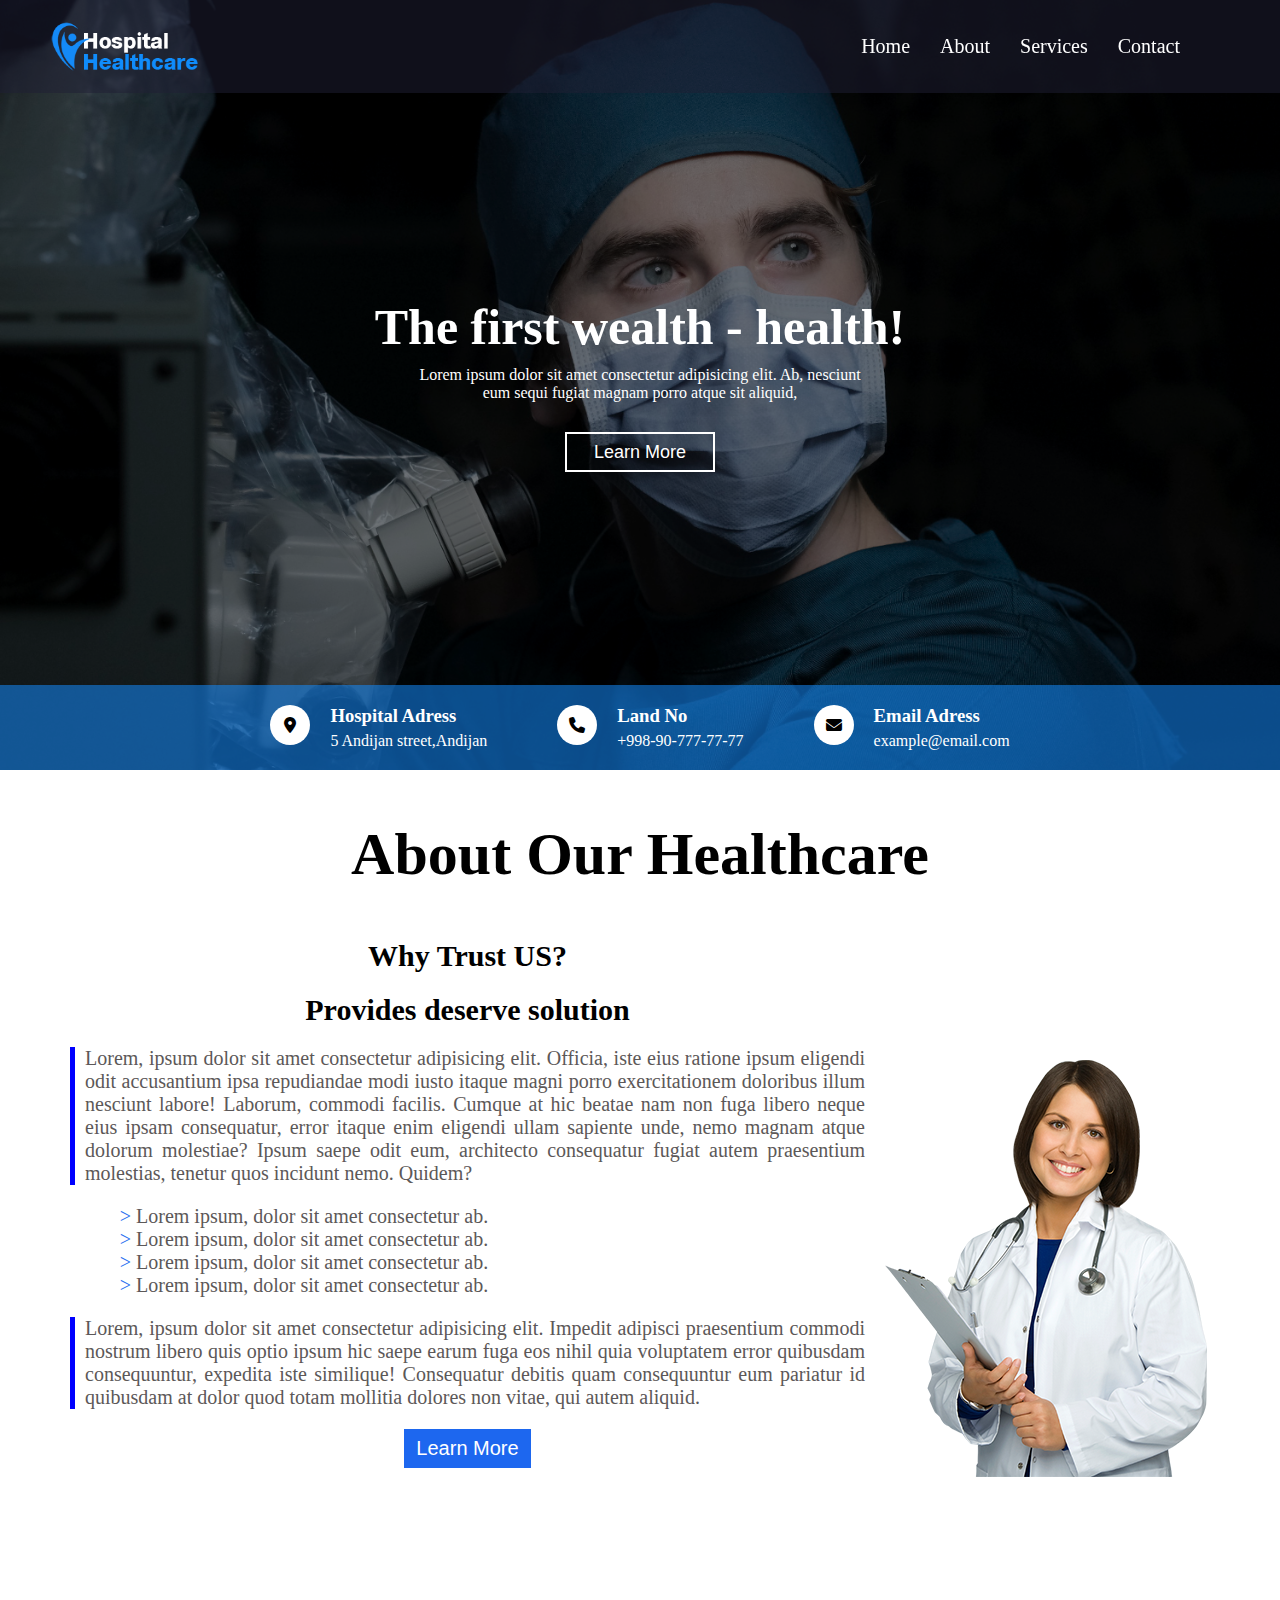
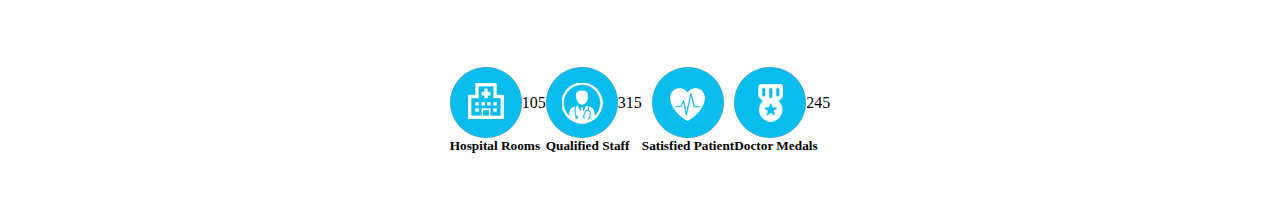
<file: index.html>
<!DOCTYPE html>
<html lang="en">

<head>
    <meta charset="UTF-8">
    <meta name="viewport" content="width=device-width, initial-scale=1.0">
    <title>Document</title>
    <link rel="stylesheet" href="./style.css">
    <link rel="stylesheet" href="https://cdnjs.cloudflare.com/ajax/libs/font-awesome/6.7.2/css/all.min.css">
</head>


<body>
    <div class="site">
        <div class="navbar">
            <img src="./logoo (1).png">
            <ul>
                <li><a href="">Home</a></li>
                <li><a href="./about.html">About</a></li>
                <li><a href="">Services</a></li>
                <li><a href="">Contact</a></li>
            </ul>

        </div>
        <div class="header">
            <div class="header__content">
                <h1>The first wealth - health!</h1>
                <p>Lorem ipsum dolor sit amet consectetur adipisicing elit. Ab, nesciunt eum sequi fugiat magnam porro
                    atque sit aliquid,</p>
                <button>Learn More</button>
            </div>
            <div class="header__footer">
                <div class="box">
                    <i class="fa-solid fa-location-dot"></i>
                    <div class="mini__box">
                        <h3>Hospital Adress</h3>
                        <p>5 Andijan street,Andijan</p>
                    </div>
                </div>
                <div class="box">
                    <i class="fa-solid fa-phone"></i>
                    <div class="mini__box">
                        <h3>Land No</h3>
                        <p>+998-90-777-77-77</p>
                    </div>
                </div>
                <div class="box">
                    <i class="fa-solid fa-envelope"></i>
                    <div class="mini__box">
                        <h3>Email Adress</h3>
                        <p>example@email.com</p>
                    </div>
                </div>
            </div>
        </div>
        <div class="banner">
            <h1>About Our Healthcare</h1>
            <div class="banner__content">
                <div class="banner__content__main">
                    <h2>Why Trust US?</h2>
                    <h3>Provides deserve solution</h3>
                    <p>Lorem, ipsum dolor sit amet consectetur adipisicing elit. Officia, iste eius ratione ipsum
                        eligendi odit accusantium ipsa repudiandae modi iusto itaque magni porro exercitationem
                        doloribus illum nesciunt labore! Laborum, commodi facilis. Cumque at hic beatae nam non fuga
                        libero neque eius ipsam consequatur, error itaque enim eligendi ullam sapiente unde, nemo magnam
                        atque dolorum molestiae? Ipsum saepe odit eum, architecto consequatur fugiat autem praesentium
                        molestias, tenetur quos incidunt nemo. Quidem?</p>
                    <div class="p">
                        <p> <span>></span> Lorem ipsum, dolor sit amet consectetur ab.</p>
                        <p> <span>></span> Lorem ipsum, dolor sit amet consectetur ab.</p>
                        <p> <span>></span> Lorem ipsum, dolor sit amet consectetur ab.</p>
                        <p> <span>></span> Lorem ipsum, dolor sit amet consectetur ab.</p>
                    </div>
                    <p>Lorem, ipsum dolor sit amet consectetur adipisicing elit. Impedit adipisci praesentium commodi
                        nostrum libero quis optio ipsum hic saepe earum fuga eos nihil quia voluptatem error quibusdam
                        consequuntur, expedita iste similique! Consequatur debitis quam consequuntur eum pariatur id
                        quibusdam at dolor quod totam mollitia dolores non vitae, qui autem aliquid.</p>
                    <button>Learn More</button>
                </div>
                <img src="./doctor.png">
            </div>
        </div>
        <div class="across">
            <div class="across__box">
                <div class="across__mini">
                    <img src="./room.png">
                    <span>105</span>
                </div>
                <div class="across__box__mini">
                    <h5>Hospital Rooms</h5>
                </div>
            </div>
            <div class="across__box">
                <div class="across__mini">
                    <img src="./person.png">
                    <span>315</span>
                </div>
                <div class="across__box__mini">
                    <h5>Qualified Staff</h5>
                </div>
            </div>
            <div class="across__box">
                <div class="across__mini">
                    <img src="./patient.png">
                    <span></span>
                </div>
                <div class="across__box__mini">
                    <h5>Satisfied Patient</h5>
                </div>
            </div>
            <div class="across__box">
                <div class="across__mini">
                    <img src="./medal.png">
                    <span>245</span>
                </div>
                <div class="across__box__mini">
                    <h5>Doctor Medals</h5>
                </div>
            </div>
        </div>
    </div>
</body>

</html>
</file>
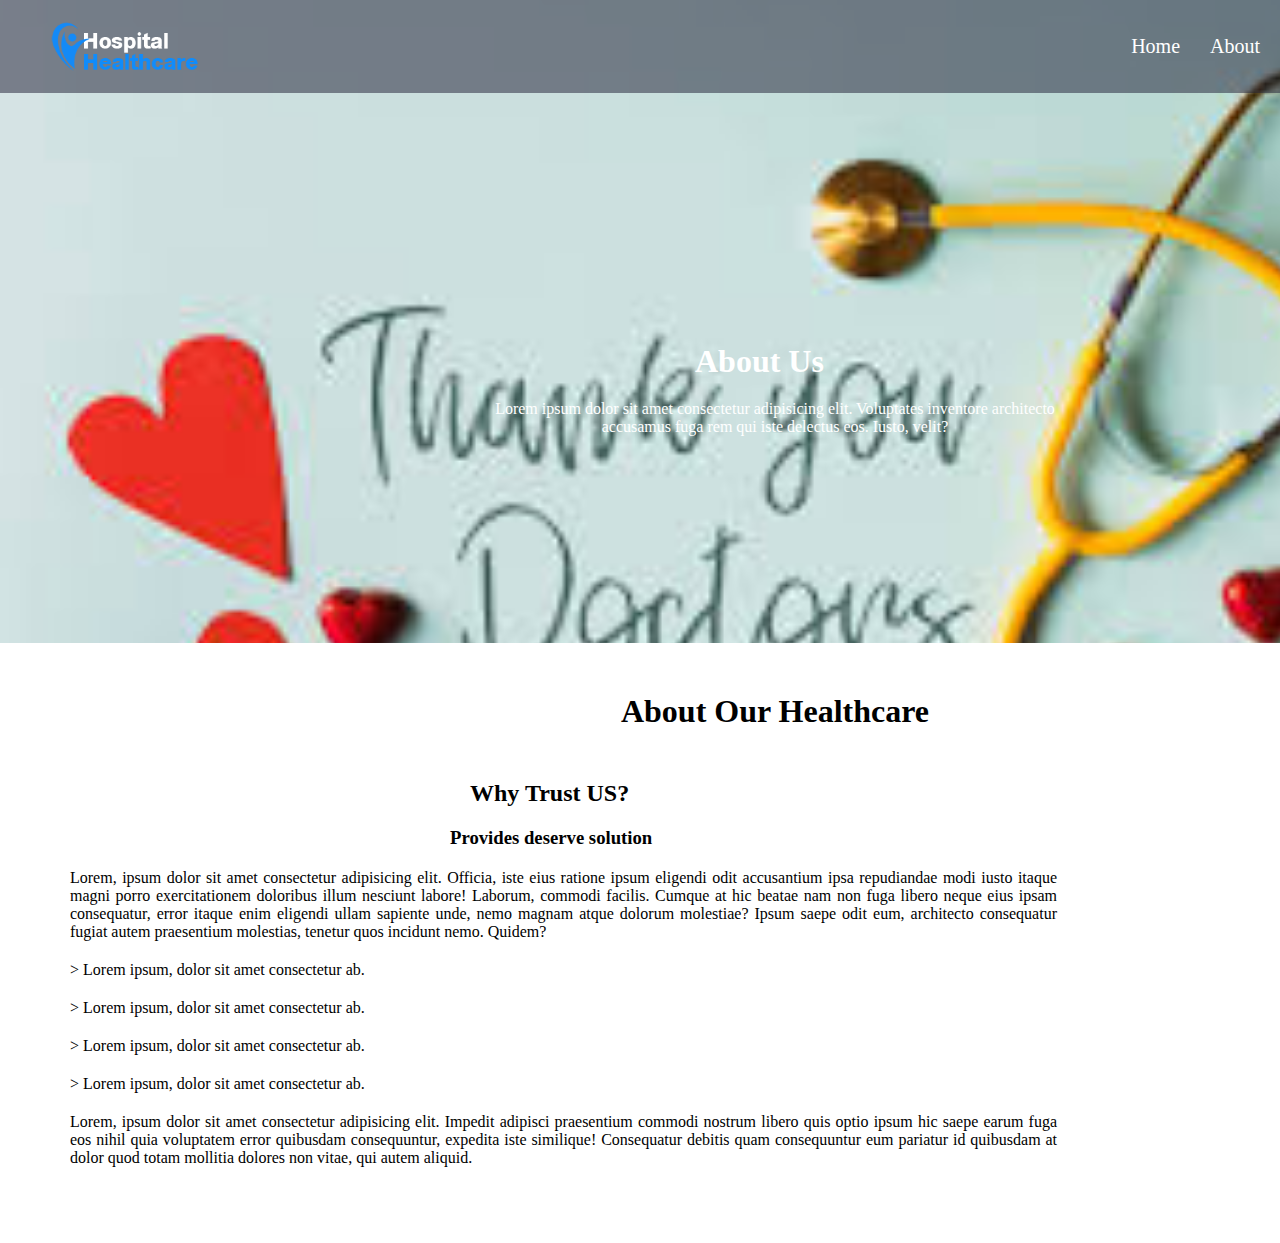
<file: about.html>
<!DOCTYPE html>
<html lang="en">

<head>
    <meta charset="UTF-8">
    <meta name="viewport" content="width=device-width, initial-scale=1.0">
    <title>Document</title>
    <link rel="stylesheet" href="./about.css">
    <link rel="stylesheet" href="https://cdnjs.cloudflare.com/ajax/libs/font-awesome/6.7.2/css/all.min.css">
</head>

<body>


    <div class="about">

        <!-- <div class="banner">
            <h1>About Our Healthcare</h1>
            <div class="banner__content">
                <div class="banner__content__main">
                    <h2>Why Trust US?</h2>
                    <h3>Provides deserve solution</h3>
                    <p>Lorem, ipsum dolor sit amet consectetur adipisicing elit. Officia, iste eius ratione ipsum
                        eligendi odit accusantium ipsa repudiandae modi iusto itaque magni porro exercitationem
                        doloribus illum nesciunt labore! Laborum, commodi facilis. Cumque at hic beatae nam non fuga
                        libero neque eius ipsam consequatur, error itaque enim eligendi ullam sapiente unde, nemo magnam
                        atque dolorum molestiae? Ipsum saepe odit eum, architecto consequatur fugiat autem praesentium
                        molestias, tenetur quos incidunt nemo. Quidem?</p>
                    <div class="p">
                        <p> <span>></span> Lorem ipsum, dolor sit amet consectetur ab.</p>
                        <p> <span>></span> Lorem ipsum, dolor sit amet consectetur ab.</p>
                        <p> <span>></span> Lorem ipsum, dolor sit amet consectetur ab.</p>
                        <p> <span>></span> Lorem ipsum, dolor sit amet consectetur ab.</p>
                    </div>
                    <p>Lorem, ipsum dolor sit amet consectetur adipisicing elit. Impedit adipisci praesentium commodi
                        nostrum libero quis optio ipsum hic saepe earum fuga eos nihil quia voluptatem error quibusdam
                        consequuntur, expedita iste similique! Consequatur debitis quam consequuntur eum pariatur id
                        quibusdam at dolor quod totam mollitia dolores non vitae, qui autem aliquid.</p>
                    <button>Learn More</button>
                </div>
                <img src="./doctor.png">
            </div>
        </div> -->

        <div class="rasm">

            <div class="navbar">
                <img src="./logoo (1).png">
                <ul>
                    <li><a href="./index.html">Home</a></li>
                    <li><a href="./about.html">About</a></li>
                    <li><a href="">Services</a></li>
                    <li><a href="">Contact</a></li>
                </ul>
            </div>

            <div class="us">
                <h1>about us</h1>
                <p>Lorem ipsum dolor sit amet consectetur adipisicing elit. Voluptates inventore architecto accusamus
                    fuga rem qui iste delectus eos. Iusto, velit?</p>
            </div>


            <div class="banner">
                <h1>About Our Healthcare</h1>
                <div class="banner__content">
                    <div class="banner__content__main">
                        <h2>Why Trust US?</h2>
                        <h3>Provides deserve solution</h3>
                        <p>Lorem, ipsum dolor sit amet consectetur adipisicing elit. Officia, iste eius ratione ipsum
                            eligendi odit accusantium ipsa repudiandae modi iusto itaque magni porro exercitationem
                            doloribus illum nesciunt labore! Laborum, commodi facilis. Cumque at hic beatae nam non fuga
                            libero neque eius ipsam consequatur, error itaque enim eligendi ullam sapiente unde, nemo
                            magnam
                            atque dolorum molestiae? Ipsum saepe odit eum, architecto consequatur fugiat autem
                            praesentium
                            molestias, tenetur quos incidunt nemo. Quidem?</p>
                        <div class="p">
                            <p> <span>></span> Lorem ipsum, dolor sit amet consectetur ab.</p>
                            <p> <span>></span> Lorem ipsum, dolor sit amet consectetur ab.</p>
                            <p> <span>></span> Lorem ipsum, dolor sit amet consectetur ab.</p>
                            <p> <span>></span> Lorem ipsum, dolor sit amet consectetur ab.</p>
                        </div>
                        <p>Lorem, ipsum dolor sit amet consectetur adipisicing elit. Impedit adipisci praesentium
                            commodi
                            nostrum libero quis optio ipsum hic saepe earum fuga eos nihil quia voluptatem error
                            quibusdam
                            consequuntur, expedita iste similique! Consequatur debitis quam consequuntur eum pariatur id
                            quibusdam at dolor quod totam mollitia dolores non vitae, qui autem aliquid.</p>
                    </div>
                </div>
            </div>
        </div>


    </div>


    </div>


</body>

</html>
</file>
<file: style.css>
* {
  padding: 0;
  margin: 0;
  box-sizing: border-box;
}

.site {
  width: auto;
}
.site .navbar {
  width: 100%;
  padding: 20px;
  position: fixed;
  background-color: rgba(31, 32, 53, 0.514);
  padding-right: 100px;
  padding-left: 50px;
  display: flex;
  justify-content: space-between;
  align-items: center;
  z-index: 1;
}
.site .navbar ul {
  list-style: none;
  display: flex;
  justify-content: center;
  align-items: center;
  gap: 30px;
}
.site .navbar ul a {
  font-size: 20px;
  text-decoration: none;
  color: white;
}
.site .navbar ul li :hover {
  color: blue;
  transition: all 1.5s;
}
.site .navbar img {
  width: 150px;
  -o-object-fit: cover;
     object-fit: cover;
}
.site .header {
  position: relative;
  height: 770px;
  background-image: url("./455904.jpg");
  background-repeat: no-repeat;
  background-size: cover;
  background-position: center;
}
.site .header .header__content {
  width: 100%;
  height: 100%;
  background-color: rgba(0, 0, 0, 0.541);
  text-align: center;
  margin: auto;
  display: flex;
  justify-content: center;
  align-items: center;
  flex-direction: column;
  gap: 10px;
  color: white;
}
.site .header .header__content h1 {
  font-size: 50px;
  font-family: Georgia;
}
.site .header .header__content p {
  width: 450px;
}
.site .header .header__content button {
  width: 150px;
  height: 40px;
  margin-top: 20px;
  border: 2px solid white;
  color: white;
  background: none;
  font-size: 18px;
}
.site .header .header__footer {
  width: 100%;
  padding: 20px;
  position: absolute;
  bottom: 0;
  background-color: rgba(20, 137, 247, 0.558);
  display: flex;
  justify-content: center;
  align-items: center;
  gap: 20px;
  flex-wrap: wrap;
}
.site .header .header__footer .box {
  color: white;
  display: flex;
  gap: 20px;
}
.site .header .header__footer .box:nth-child(2) {
  margin-left: 50px;
  margin-right: 50px;
}
.site .header .header__footer .box i {
  color: black;
  text-align: center;
  line-height: 40px;
  width: 40px;
  height: 40px;
  background-color: white;
  border-radius: 50%;
}
.site .header .header__footer .box .mini__box {
  display: flex;
  justify-content: center;
  align-items: center;
  align-items: start;
  flex-direction: column;
  gap: 5px;
}
.site .banner {
  width: 100%;
  padding: 50px;
  text-align: center;
  font-size: 30px;
}
.site .banner .banner__content {
  width: 100%;
  padding: 20px;
  display: flex;
  justify-content: center;
  align-items: center;
  gap: 20px;
}
.site .banner .banner__content .banner__content__main {
  width: 70%;
  display: flex;
  justify-content: center;
  flex-direction: column;
  text-align: justify;
  align-items: center;
}
.site .banner .banner__content .banner__content__main h2,
.site .banner .banner__content .banner__content__main h3 {
  font-size: 30px;
  text-align: center;
  font-family: Georgia, "Times New Roman", Times, serif;
  margin-top: 20px;
}
.site .banner .banner__content .banner__content__main h3 {
  margin-bottom: 20px;
}
.site .banner .banner__content .banner__content__main .p {
  width: 90%;
  margin-top: 20px;
  margin-bottom: 20px;
}
.site .banner .banner__content .banner__content__main .p p {
  border: none;
}
.site .banner .banner__content .banner__content__main .p span {
  color: rgb(41, 111, 240);
}
.site .banner .banner__content .banner__content__main p {
  color: rgb(92, 88, 88);
  border-left: 5px solid blue;
  padding-left: 10px;
  font-size: 20px;
  font-family: cursive;
}
.site .banner .banner__content button {
  font-size: 20px;
  padding: 8px 12px;
  margin-top: 20px;
  border: none;
  background-color: rgb(29, 103, 239);
  color: white;
}
.site .across {
  background: linear-gradient(rgba(0, 0, 0, 0.5), rgba(0, 0, 0, 0.5)), url(./bg.png);
  background-position: center;
  background-attachment: fixed;
  background-repeat: no-repeat;
  background-size: cover;
  margin-top: 50px;
  padding: 70px 0;
  display: flex;
  justify-content: center;
  align-items: center;
}
.site .across .across__box .across__mini {
  display: flex;
  justify-content: center;
  align-items: center;
}/*# sourceMappingURL=style.css.map */
</file>
<file: about.css>
* {
  padding: 0;
  margin: 0;
  box-sizing: border-box;
}

.about {
  width: auto;
  height: auto;
  position: absolute;
}
.about .rasm {
  width: 1550px;
  height: 100vh;
  background: url(./images\ \(3\).jpg);
  background-repeat: no-repeat;
  background-size: cover;
  background-position: center;
  -o-object-fit: cover;
     object-fit: cover;
  background-color: rgba(0, 0, 0, 0.407);
}
.about .rasm .navbar {
  width: 100%;
  padding: 20px;
  background-color: rgba(31, 32, 53, 0.514);
  padding-right: 100px;
  padding-left: 50px;
  display: flex;
  justify-content: space-between;
  align-items: center;
  transition: all 1.5s;
}
.about .rasm .navbar ul {
  list-style: none;
  display: flex;
  justify-content: center;
  align-items: center;
  gap: 30px;
}
.about .rasm .navbar ul a {
  font-size: 20px;
  text-decoration: none;
  color: white;
}
.about .rasm .navbar ul li :hover {
  color: blue;
  transition: all 1.5s;
}
.about .rasm .navbar img {
  width: 150px;
  -o-object-fit: cover;
     object-fit: cover;
}
.about .rasm .us {
  width: 600px;
  height: 300px;
  margin: auto;
  margin-top: 250px;
  position: relative;
}
.about .rasm .us h1 {
  color: white;
  font-size: 32px;
  text-transform: capitalize;
  margin-left: 220px;
  margin-top: 10px;
}
.about .rasm .us p {
  color: white;
  text-align: center;
  margin-top: 20px;
}
.about .rasm .banner {
  width: 100%;
  height: 600px;
  padding: 50px;
  text-align: center;
  background-color: white;
  position: relative;
}
.about .rasm .banner .banner__content {
  width: 100%;
  padding: 20px;
  justify-content: center;
  gap: 20px;
}
.about .rasm .banner .banner__content .banner__content__main {
  width: 70%;
  text-align: justify;
}
.about .rasm .banner .banner__content .banner__content__main h2 {
  margin-left: 400px;
  margin-top: 30px;
}
.about .rasm .banner .banner__content .banner__content__main h3 {
  margin-left: 380px;
  margin-top: 20px;
}
.about .rasm .banner .banner__content .banner__content__main p {
  margin-top: 20px;
}
.about .rasm .banner .banner__content img {
  width: 200px;
  height: 300px;
  -o-object-fit: cover;
     object-fit: cover;
}/*# sourceMappingURL=about.css.map */
</file>
